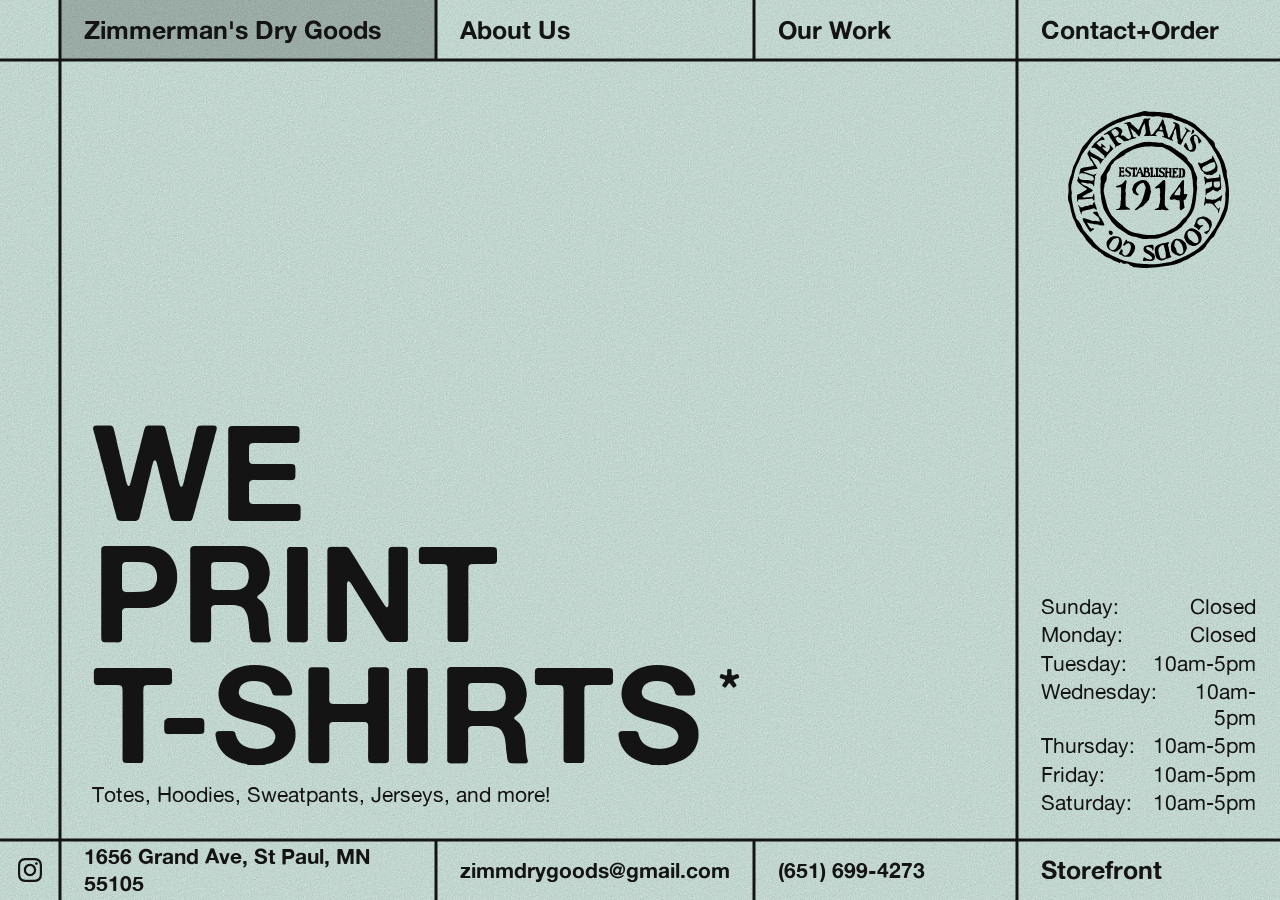
<file: index.html>
<!DOCTYPE html>
<html lang="en">

<head>
    <meta charset="UTF-8">
    <meta name="viewport" content="width=device-width, initial-scale=1.0">
    <title>Zimmerman's Dry Goods | Custom Screen Printing, Vintage &amp; Military Surplus | St. Paul, MN</title>
    <meta name="description"
        content="Family-owned since 1914. Custom screen printing in St. Paul &amp; Minneapolis: t-shirts, hoodies, bags, merch. Vintage, military surplus, winter hats &amp; gloves.">
    <link rel="canonical" href="https://zimmprinting.com/">
    <meta name="robots" content="index, follow, max-image-preview:large, max-snippet:-1">
    <meta name="geo.region" content="US-MN">
    <meta name="geo.placename" content="Saint Paul">
    <meta name="geo.position" content="44.939993;-93.170409">
    <meta name="ICBM" content="44.939993, -93.170409">
    <link rel="icon" href="zimms_circle.png" type="image/png" sizes="any">
    <link rel="apple-touch-icon" href="zimms_circle.png">
    <meta property="og:type" content="website">
    <meta property="og:url" content="https://zimmprinting.com/">
    <meta property="og:site_name" content="Zimmerman's Dry Goods">
    <meta property="og:locale" content="en_US">
    <meta property="og:title" content="Zimmerman's Dry Goods | Custom Screen Printing &amp; Vintage Shop in St. Paul, MN">
    <meta property="og:description"
        content="Family-owned since 1914. Custom t-shirts, hoodies, bags and merch screen printed in St. Paul, plus vintage clothing, military surplus, winter hats and gloves. Serving Minneapolis and the Twin Cities.">
    <meta property="og:image" content="https://zimmprinting.com/zimms_circle.png">
    <meta property="og:image:alt" content="Zimmerman's Dry Goods logo">
    <meta name="twitter:card" content="summary">
    <meta name="twitter:title" content="Zimmerman's Dry Goods | Custom Screen Printing &amp; Vintage Shop in St. Paul, MN">
    <meta name="twitter:description"
        content="Family-owned since 1914. Custom t-shirts, hoodies, bags and merch screen printed in St. Paul, plus vintage clothing, military surplus, winter hats and gloves. Serving Minneapolis and the Twin Cities.">
    <meta name="twitter:image" content="https://zimmprinting.com/zimms_circle.png">
    <meta name="twitter:image:alt" content="Zimmerman's Dry Goods logo">
    <link rel="preload" href="AlteHaasGroteskRegular.ttf" as="font" type="font/ttf" crossorigin>
    <link rel="preload" href="AlteHaasGroteskBold.ttf" as="font" type="font/ttf" crossorigin>
    <link rel="stylesheet" href="styles.css">
    <script type="application/ld+json">
    {
      "@context": "https://schema.org",
      "@graph": [
        {
          "@type": "ClothingStore",
          "@id": "https://zimmprinting.com/#business",
          "url": "https://zimmprinting.com/",
          "name": "Zimmerman's Dry Goods",
          "alternateName": ["Zimmerman's", "Zimms", "Zimm Printing"],
          "description": "Family-owned screen printing shop and retail store at 1656 Grand Ave in St. Paul, Minnesota. Zimmerman's Dry Goods started in Minneapolis in 1914 and has screen printed custom apparel in the Twin Cities since 1984. Custom t-shirts, hoodies, tote bags and merch for businesses, bands, organizations and individuals, plus a storefront with vintage and thrift clothing, military surplus, winter hats and gloves, and fun t-shirts.",
          "foundingDate": "1914",
          "slogan": "We print t-shirts. Totes, hoodies, sweatpants, jerseys, and more!",
          "image": "https://zimmprinting.com/zimms_circle.png",
          "logo": "https://zimmprinting.com/zimms_circle.png",
          "telephone": "+1-651-699-4273",
          "email": "zimmdrygoods@gmail.com",
          "address": {
            "@type": "PostalAddress",
            "streetAddress": "1656 Grand Ave",
            "addressLocality": "St Paul",
            "addressRegion": "MN",
            "postalCode": "55105",
            "addressCountry": "US"
          },
          "geo": {
            "@type": "GeoCoordinates",
            "latitude": 44.939993,
            "longitude": -93.170409
          },
          "hasMap": "https://www.google.com/maps?q=44.939993,-93.170409",
          "openingHoursSpecification": [
            {
              "@type": "OpeningHoursSpecification",
              "dayOfWeek": ["Tuesday", "Wednesday", "Thursday", "Friday", "Saturday"],
              "opens": "10:00",
              "closes": "17:00"
            }
          ],
          "areaServed": [
            { "@type": "City", "name": "Saint Paul", "containedInPlace": { "@type": "State", "name": "Minnesota" } },
            { "@type": "City", "name": "Minneapolis", "containedInPlace": { "@type": "State", "name": "Minnesota" } },
            { "@type": "AdministrativeArea", "name": "Twin Cities Metro Area, Minnesota" }
          ],
          "knowsAbout": [
            "Custom screen printing",
            "Custom t-shirts",
            "Custom hoodies",
            "Custom tote bags",
            "Custom merch and band merch",
            "Bulk apparel printing",
            "Promotional products",
            "Vintage clothing",
            "Thrift clothing",
            "Military surplus",
            "Winter hats and gloves"
          ],
          "hasOfferCatalog": {
            "@type": "OfferCatalog",
            "name": "Zimmerman's Dry Goods products and services",
            "itemListElement": [
              {
                "@type": "OfferCatalog",
                "name": "Custom screen printing",
                "itemListElement": [
                  { "@type": "Offer", "itemOffered": { "@type": "Service", "name": "Custom screen printed t-shirts", "areaServed": "Twin Cities, Minnesota" } },
                  { "@type": "Offer", "itemOffered": { "@type": "Service", "name": "Custom screen printed hoodies and sweatshirts", "areaServed": "Twin Cities, Minnesota" } },
                  { "@type": "Offer", "itemOffered": { "@type": "Service", "name": "Custom screen printed tote bags and bags", "areaServed": "Twin Cities, Minnesota" } },
                  { "@type": "Offer", "itemOffered": { "@type": "Service", "name": "Custom merch for bands, businesses and organizations", "areaServed": "Twin Cities, Minnesota" } },
                  { "@type": "Offer", "itemOffered": { "@type": "Service", "name": "Bulk screen printing and promotional items", "areaServed": "Twin Cities, Minnesota" } }
                ]
              },
              {
                "@type": "OfferCatalog",
                "name": "Storefront",
                "itemListElement": [
                  { "@type": "Offer", "itemOffered": { "@type": "Product", "name": "Screen printed t-shirts and sweatshirts from in-house designs" } },
                  { "@type": "Offer", "itemOffered": { "@type": "Product", "name": "Vintage and thrift clothing" } },
                  { "@type": "Offer", "itemOffered": { "@type": "Product", "name": "Military surplus jackets, bags and gear" } },
                  { "@type": "Offer", "itemOffered": { "@type": "Product", "name": "Winter hats and gloves" } },
                  { "@type": "Offer", "itemOffered": { "@type": "Product", "name": "Fun t-shirts" } },
                  { "@type": "Offer", "itemOffered": { "@type": "Product", "name": "Blooper prints: test prints and gaffes at discount prices" } },
                  { "@type": "Offer", "itemOffered": { "@type": "Product", "name": "Gifts" } }
                ]
              }
            ]
          },
          "sameAs": ["https://www.instagram.com/zimmprinting/"],
          "contactPoint": {
            "@type": "ContactPoint",
            "contactType": "customer service",
            "telephone": "+1-651-699-4273",
            "email": "zimmdrygoods@gmail.com",
            "areaServed": "US",
            "availableLanguage": "English"
          }
        },
        {
          "@type": "WebSite",
          "@id": "https://zimmprinting.com/#website",
          "url": "https://zimmprinting.com/",
          "name": "Zimmerman's Dry Goods",
          "inLanguage": "en-US",
          "publisher": { "@id": "https://zimmprinting.com/#business" }
        },
        {
          "@type": "FAQPage",
          "mainEntity": [
            {
              "@type": "Question",
              "name": "What is your turnaround time?",
              "acceptedAnswer": {
                "@type": "Answer",
                "text": "Usually 2 weeks. Turnaround time varies depending on the project size and complexity. Contact us for a specific timeline for your order."
              }
            },
            {
              "@type": "Question",
              "name": "Do you offer bulk pricing?",
              "acceptedAnswer": {
                "@type": "Answer",
                "text": "Yes, we offer competitive pricing for bulk orders. Contact us for a quote."
              }
            },
            {
              "@type": "Question",
              "name": "What blank styles do you offer?",
              "acceptedAnswer": {
                "@type": "Answer",
                "text": "You can view our blank styles at https://www.sportswearcollection.com/?site=HFMLUMRITK. Please note that we may not be able to print on all styles."
              }
            }
          ]
        }
      ]
    }
    </script>
</head>

<body>
    <div class="excel-grid">
        <svg class="grid-overlay" xmlns="http://www.w3.org/2000/svg" aria-hidden="true">
            <defs>
                <style>
                    .grid-line {
                        stroke: var(--text);
                        stroke-width: 3;
                        vector-effect: non-scaling-stroke;
                    }
                </style>
            </defs>
        </svg>
        <!-- Row 1: Narrow header -->
        <div class="cell hamburger-cell">
            <button class="hamburger-btn" aria-label="Menu">
                <span></span>
                <span></span>
                <span></span>
            </button>
        </div>
        <div class="cell tab-cell" data-tab="home">
            <button class="tab-button brand-button active">Zimmerman's Dry Goods</button>
        </div>
        <div class="cell tab-cell" data-tab="history">
            <button class="tab-button">About Us</button>
        </div>
        <div class="cell tab-cell" data-tab="our-work">
            <button class="tab-button">Our Work</button>
        </div>
        <div class="cell tab-cell" data-tab="contact">
            <button class="tab-button">Contact+Order</button>
        </div>

        <!-- Mobile: current page label above content -->
        <div class="cell cell-small mobile-only mobile-page-spacer" aria-hidden="true"></div>
        <div class="cell mobile-only mobile-current-page" id="mobile-current-page">
            <span id="mobile-current-page-label">Menu</span>
        </div>

        <!-- Row 2: Very big -->
        <div class="cell cell-small"></div>
        <div class="cell cell-merged-3 cell-content cell-no-left-border">
            <!-- Tab Content -->
            <div class="tab-content active" id="home">
                <div class="home-tagline">
                    <div class="home-tagline-headlines" role="heading" aria-level="1">
                        <span class="home-tagline-line">WE</span>
                        <span class="home-tagline-line">PRINT</span>
                        <span class="home-tagline-line home-tagline-line--with-asterisk">
                            <span class="home-tagline-word">T-SHIRTS</span>
                            <span class="home-tagline-asterisk" aria-hidden="true">*</span>
                        </span>
                    </div>
                    <p class="home-tagline-sub">Totes, Hoodies, Sweatpants, Jerseys, and more!</p>
                </div>
            </div>
            <div class="tab-content tab-content-history" id="history">
                <img src="polaroids.png"
                    alt="Vintage polaroids of Zimmerman's Dry Goods in St. Paul: screen printed t-shirts on display and two people in the shop among the clothing racks"
                    class="about-us-polaroids" width="350" height="420"
                    loading="lazy">
                <div class="mission-text">
                    <p>Since 1984, Zimmerman's Dry Goods has provided high-quality screen printing in the Twin Cities.
                        We
                        pride ourselves in an ability to bring you a product that exceeds all your expectations.</p>

                    <p>At Zimmerman's, we are proud to carry on the tradition of quality that was started in 1914 by Ben
                        Zimmerman when he opened the first Zimmerman's Dry Goods in Minneapolis, selling everything from
                        clothing to coffins. Zimmerman's has been a family business for three generations and we have
                        always
                        matched our expertise with a friendly and helpful staff.</p>

                </div>
            </div>

            <div class="tab-content" id="contact">
                <div class="mission-text contact-page">
                    <div class="contact-header">
                        <p class="contact-intro"><strong>Place an order or ask a question. We'll get back to you
                                soon.</strong> <a href="https://www.sportswearcollection.com/?site=HFMLUMRITK"
                                target="_blank" rel="noopener noreferrer">View our blank styles</a></p>
                    </div>

                    <form id="contact-form" class="contact-form" novalidate>
                        <div class="contact-form-row">
                            <div class="contact-form-field">
                                <label for="contact-name">Name</label>
                                <input type="text" id="contact-name" name="name" autocomplete="name" required>
                            </div>
                            <div class="contact-form-field">
                                <label for="contact-email">Email</label>
                                <input type="email" id="contact-email" name="email" autocomplete="email" required>
                            </div>
                        </div>
                        <div class="contact-form-field">
                            <label for="contact-phone">Phone <span
                                    class="contact-form-optional">(optional)</span></label>
                            <input type="tel" id="contact-phone" name="phone" autocomplete="tel">
                        </div>

                        <div class="contact-form-field">
                            <label for="contact-message">Message</label>
                            <textarea id="contact-message" name="message" rows="4" required
                                placeholder="Tell us what you need — quantities, styles, deadlines, etc."></textarea>
                        </div>
                        <button type="submit" class="contact-form-submit">Send</button>
                        <p class="contact-form-status" id="contact-form-status" role="status" aria-live="polite" hidden>
                        </p>
                    </form>
                    <p class="contact-direct">
                        <strong>Email:</strong> <a href="mailto:zimmdrygoods@gmail.com">zimmdrygoods@gmail.com</a><br>
                        <strong>Phone:</strong> <a href="tel:+16516994273">651-699-4273</a>
                    </p>
                </div>
            </div>

            <div class="tab-content" id="our-work">
                <div class="mission-text">
                    <p>At Zimmerman's Dry Goods, we specialize in high-quality screen printing for a variety of
                        applications.</p>
                    <p>Our expertise includes custom apparel, promotional items, and specialty printing projects. We
                        work with businesses, organizations, and individuals throughout the Twin Cities area.</p>
                    <p>Every project is handled with care and attention to detail, ensuring that the final product
                        exceeds expectations.</p>

                    <p><strong>What is your turnaround time?</strong><br>
                        Usually 2 weeks. Turnaround time varies depending on the project size and complexity. Contact us
                        for a specific timeline for your order.</p>

                    <p><strong>Do you offer bulk pricing?</strong><br>
                        Yes, we offer competitive pricing for bulk orders. Contact us for a quote.</p>

                    <p><strong>What blank styles do you offer?</strong><br>
                        View our blank styles <a href="https://www.sportswearcollection.com/?site=HFMLUMRITK"
                            target="_blank" rel="noopener noreferrer">here</a>. Please note that we may not be able to
                        print on all styles.</p>
                </div>
            </div>

            <div class="tab-content" id="storefront">
                <div class="mission-text">
                    <p>Visit our storefront at 1656 Grand Ave in St Paul.</p>

                    <p><strong>Prints</strong><br>
                        Screen-printed tees, sweatshirts, and more from our in-house designs.</p>

                    <p><strong>Bloopers</strong><br>
                        Look through the gaffe and test prints we've made. Unique and cheap finds!</p>

                    <p><strong>Vintage</strong><br>
                        Curated secondhand clothing and goods.</p>

                    <p><strong>Military surplus</strong><br>
                        Jackets, bags, gear, and other surplus.</p>

                    <p><strong>Gifts</strong><br>
                        Perfect for giving (or keeping).</p>
                </div>
            </div>
            <nav class="mobile-menu" id="mobile-menu" aria-label="Site navigation">
                <button type="button" class="mobile-menu-item" data-tab="history">About Us</button>
                <button type="button" class="mobile-menu-item" data-tab="our-work">Our Work</button>
                <button type="button" class="mobile-menu-item" data-tab="contact">Contact+Order</button>
                <button type="button" class="mobile-menu-item" data-tab="storefront">Storefront</button>
            </nav>
        </div>

        <!-- Mobile footer: each row = left cell (icon) + right cell (text) -->
        <div class="cell mobile-footer-icon-cell" aria-hidden="true">
            <svg width="20" height="20" viewBox="0 0 24 24" fill="none" stroke="currentColor" stroke-width="2"
                stroke-linecap="round" stroke-linejoin="round">
                <circle cx="12" cy="12" r="10" />
                <polyline points="12 6 12 12 16 14" />
            </svg>
        </div>
        <div class="cell mobile-footer-text-cell cell-no-right-border">
            <div class="hours-text">
                <p class="hours-row"><span class="hours-day">Sun-Mon:</span> <span class="hours-value">Closed</span></p>
                <p class="hours-row"><span class="hours-day">Tues-Sat:</span> <span class="hours-value">10am-5pm</span>
                </p>
            </div>
        </div>
        <div class="cell mobile-footer-icon-cell" aria-hidden="true">
            <svg width="20" height="20" viewBox="0 0 24 24" fill="none" stroke="currentColor" stroke-width="2"
                stroke-linecap="round" stroke-linejoin="round">
                <path d="M21 10c0 7-9 13-9 13s-9-6-9-13a9 9 0 0 1 18 0z" />
                <circle cx="12" cy="10" r="3" />
            </svg>
        </div>
        <div class="cell mobile-footer-text-cell cell-no-right-border">1656 Grand Ave, St Paul, MN 55105</div>
        <div class="cell mobile-footer-icon-cell" aria-hidden="true">
            <svg width="20" height="20" viewBox="0 0 24 24" fill="none" stroke="currentColor" stroke-width="2"
                stroke-linecap="round" stroke-linejoin="round">
                <path d="M4 4h16c1.1 0 2 .9 2 2v12c0 1.1-.9 2-2 2H4c-1.1 0-2-.9-2-2V6c0-1.1.9-2 2-2z" />
                <polyline points="22,6 12,13 2,6" />
            </svg>
        </div>
        <div class="cell mobile-footer-text-cell cell-no-right-border"><a
                href="mailto:zimmdrygoods@gmail.com">zimmdrygoods@gmail.com</a></div>
        <div class="cell mobile-footer-icon-cell" aria-hidden="true">
            <svg width="20" height="20" viewBox="0 0 24 24" fill="none" stroke="currentColor" stroke-width="2"
                stroke-linecap="round" stroke-linejoin="round">
                <path
                    d="M22 16.92v3a2 2 0 0 1-2.18 2 19.79 19.79 0 0 1-8.63-3.07 19.5 19.5 0 0 1-6-6 19.79 19.79 0 0 1-3.07-8.67A2 2 0 0 1 4.11 2h3a2 2 0 0 1 2 1.72 12.84 12.84 0 0 0 .7 2.81 2 2 0 0 1-.45 2.11L8.09 9.91a16 16 0 0 0 6 6l1.27-1.27a2 2 0 0 1 2.11-.45 12.84 12.84 0 0 0 2.81.7A2 2 0 0 1 22 16.92z" />
            </svg>
        </div>
        <div class="cell mobile-footer-text-cell cell-no-right-border"><a href="tel:+16516994273">651-699-4273</a></div>
        <div class="cell mobile-footer-icon-cell" aria-hidden="true">
            <svg width="20" height="20" viewBox="0 0 24 24" fill="none" stroke="currentColor" stroke-width="2"
                stroke-linecap="round" stroke-linejoin="round">
                <rect x="2" y="2" width="20" height="20" rx="5" ry="5" />
                <path d="M16 11.37A4 4 0 1 1 12.63 8 4 4 0 0 1 16 11.37z" />
                <line x1="17.5" y1="6.5" x2="17.51" y2="6.5" />
            </svg>
        </div>
        <div class="cell mobile-footer-text-cell cell-no-right-border"><a href="https://www.instagram.com/zimmprinting/"
                target="_blank" rel="noopener noreferrer">Instagram</a></div>
        <div class="cell cell-no-right-border cell-hours">
            <div class="hours-stack">
                <img class="hours-logo-mark" src="Zimmerman%20Logo%20W.svg" width="285" height="277"
                    alt="Zimmerman's Dry Goods logo" decoding="async">
                <div class="hours-text">
                    <p class="hours-row"><span class="hours-day">Sunday:</span> <span class="hours-value">Closed</span>
                    </p>
                    <p class="hours-row"><span class="hours-day">Monday:</span> <span class="hours-value">Closed</span>
                    </p>
                    <p class="hours-row"><span class="hours-day">Tuesday:</span> <span
                            class="hours-value">10am-5pm</span>
                    </p>
                    <p class="hours-row"><span class="hours-day">Wednesday:</span> <span
                            class="hours-value">10am-5pm</span>
                    </p>
                    <p class="hours-row"><span class="hours-day">Thursday:</span> <span
                            class="hours-value">10am-5pm</span>
                    </p>
                    <p class="hours-row"><span class="hours-day">Friday:</span> <span
                            class="hours-value">10am-5pm</span>
                    </p>
                    <p class="hours-row"><span class="hours-day">Saturday:</span> <span
                            class="hours-value">10am-5pm</span>
                    </p>
                </div>
            </div>
        </div>

        <!-- Row 3: Similar to row 1 -->
        <div class="cell cell-no-left-border">
            <a href="https://www.instagram.com/zimmprinting/" target="_blank" class="instagram-link-cell">
                <svg width="24" height="24" viewBox="0 0 24 24" fill="none" xmlns="http://www.w3.org/2000/svg">
                    <path
                        d="M12 2.163c3.204 0 3.584.012 4.85.07 3.252.148 4.771 1.691 4.919 4.919.058 1.265.069 1.645.069 4.849 0 3.205-.012 3.584-.069 4.849-.149 3.225-1.664 4.771-4.919 4.919-1.266.058-1.644.07-4.85.07-3.204 0-3.584-.012-4.849-.07-3.26-.149-4.771-1.699-4.919-4.92-.058-1.265-.07-1.644-.07-4.849 0-3.204.013-3.583.07-4.849.149-3.227 1.664-4.771 4.919-4.919 1.266-.057 1.645-.069 4.849-.069zm0-2.163c-3.259 0-3.667.014-4.947.072-4.358.2-6.78 2.618-6.98 6.98-.059 1.281-.073 1.689-.073 4.948 0 3.259.014 3.668.072 4.948.2 4.358 2.618 6.78 6.98 6.98 1.281.058 1.689.072 4.948.072 3.259 0 3.668-.014 4.948-.072 4.354-.2 6.782-2.618 6.979-6.98.059-1.28.073-1.689.073-4.948 0-3.259-.014-3.667-.072-4.947-.196-4.354-2.617-6.78-6.979-6.98-1.281-.059-1.69-.073-4.949-.073zm0 5.838c-3.403 0-6.162 2.759-6.162 6.162s2.759 6.163 6.162 6.163 6.162-2.759 6.162-6.163c0-3.403-2.759-6.162-6.162-6.162zm0 10.162c-2.209 0-4-1.79-4-4 0-2.209 1.791-4 4-4s4 1.791 4 4c0 2.21-1.791 4-4 4zm6.406-11.845c-.796 0-1.441.645-1.441 1.44s.645 1.44 1.441 1.44c.795 0 1.439-.645 1.439-1.44s-.644-1.44-1.439-1.44z"
                        fill="currentColor" />
                </svg>
            </a>
        </div>
        <div class="cell cell-no-left-border">
            <div class="address-text">1656 Grand Ave, St Paul, MN 55105</div>
        </div>
        <div class="cell">
            <div class="email-text">zimmdrygoods@gmail.com</div>
        </div>
        <div class="cell">
            <div class="phone-text">(651) 699-4273</div>
        </div>
        <div class="cell tab-cell cell-no-right-border" data-tab="storefront">
            <button class="tab-button">Storefront</button>
        </div>
    </div>

    <script src="theme.js"></script>
    <script src="script.js"></script>
</body>

</html>
</file>
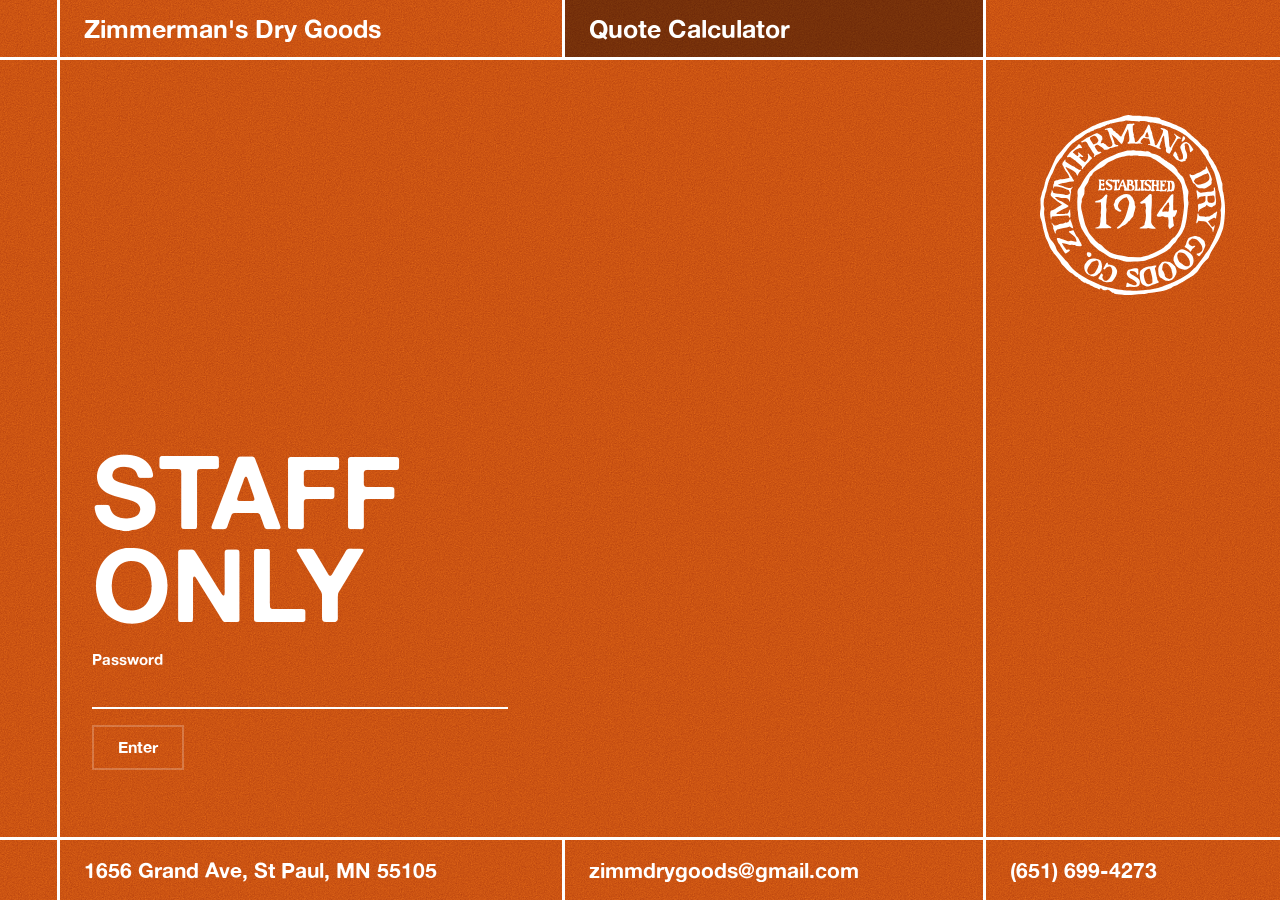
<file: calculator/index.html>
<!DOCTYPE html>
<html lang="en">

<head>
    <meta charset="UTF-8">
    <meta name="viewport" content="width=device-width, initial-scale=1.0">
    <meta name="robots" content="noindex, nofollow">
    <title>Quote Calculator | Zimmerman's Dry Goods</title>
    <link rel="icon" href="../zimms_circle.png" type="image/png" sizes="any">
    <link rel="preload" href="../AlteHaasGroteskRegular.ttf" as="font" type="font/ttf" crossorigin>
    <link rel="preload" href="../AlteHaasGroteskBold.ttf" as="font" type="font/ttf" crossorigin>
    <link rel="stylesheet" href="../styles.css">
    <style>
        .calc-grid {
            display: grid;
            grid-template-columns: 60px 1.2fr 1fr 0.7fr;
            grid-template-rows: 60px 1fr 60px;
            min-height: 100vh;
            position: relative;
            z-index: 1;
        }

        .calc-grid > .cell {
            border-right: 3px solid var(--text);
            border-bottom: 3px solid var(--text);
        }

        .calc-grid > .cell.last-col {
            border-right: none;
        }

        .calc-grid > .cell.last-row {
            border-bottom: none;
        }

        .brand-link {
            color: var(--text);
            text-decoration: none;
        }

        .title-cell {
            padding: 0;
        }

        .title-cell .tab-button {
            cursor: default;
            background-color: var(--tab-active-bg);
        }

        .lock-button {
            font-size: 1.2rem;
        }

        .cell-inputs,
        .cell-results,
        .cell-lock {
            flex-direction: column;
            align-items: stretch;
            justify-content: flex-start;
            padding: 2rem;
            gap: 1.25rem;
        }

        .cell-lock {
            grid-column: 2 / span 2;
            justify-content: flex-end;
        }

        body.locked .cell-inputs,
        body.locked .cell-results,
        body.locked .lock-button {
            display: none;
        }

        body:not(.locked) .cell-lock {
            display: none;
        }

        .lock-heading {
            font-size: clamp(3rem, 8vw, 7rem);
            font-weight: 600;
            line-height: 0.9;
        }

        .lock-form {
            display: flex;
            flex-direction: column;
            gap: 1rem;
            max-width: 26rem;
        }

        .lock-error {
            font-weight: 700;
            min-height: 1.2em;
        }

        .section-label {
            font-size: 1.55rem;
            font-weight: 700;
        }

        .contact-form-field input:disabled {
            opacity: 0.4;
        }

        .toggle-row {
            display: flex;
            flex-wrap: wrap;
            gap: 0.75rem;
        }

        .toggle {
            display: inline-flex;
            align-items: center;
            gap: 0.5rem;
            font-size: 1rem;
            font-weight: 700;
            padding: 0.65rem 1rem;
            border: 2px solid var(--border-subtle);
            cursor: pointer;
            user-select: none;
            transition: background-color 0.2s, border-color 0.2s;
        }

        .toggle:hover {
            background-color: var(--tab-hover-bg);
        }

        .toggle input {
            width: 1rem;
            height: 1rem;
            accent-color: var(--text);
            cursor: pointer;
        }

        .toggle:has(input:checked) {
            border-color: var(--text);
            background-color: var(--tab-active-bg);
        }

        .screen-fee-field {
            max-width: 10rem;
        }

        .line {
            display: flex;
            justify-content: space-between;
            align-items: baseline;
            gap: 1rem;
            font-size: 1.1rem;
            font-weight: 300;
            line-height: 1.5;
        }

        .line[hidden] {
            display: none;
        }

        .total-line {
            font-size: 1.55rem;
            font-weight: 700;
            border-top: 3px solid var(--text);
            padding-top: 0.75rem;
            margin-top: 0.25rem;
        }

        .margin-block {
            margin-top: auto;
            border-top: 3px solid var(--text);
            padding-top: 1rem;
        }

        .margin-pct {
            font-size: clamp(3rem, 6vw, 5.5rem);
            font-weight: 600;
            line-height: 0.95;
        }

        .margin-pct.negative {
            text-decoration: line-through;
        }

        .note {
            font-size: 0.8rem;
            font-weight: 300;
            line-height: 1.4;
            opacity: 0.75;
            margin-top: 0.75rem;
        }

        .cell-logo {
            flex-direction: column;
            align-items: center;
            justify-content: flex-start;
        }

        .cell-logo .hours-logo-mark {
            width: 75%;
            margin-top: 12.5%;
        }

        .footer-text {
            font-size: 1.3rem;
            font-weight: 700;
        }

        .footer-text a {
            color: var(--text);
            text-decoration: none;
        }

        @media (max-width: 900px) {
            .calc-grid {
                grid-template-columns: 1fr;
                grid-template-rows: none;
                border-top: 3px solid var(--text);
            }

            .calc-grid > .cell {
                border-right: none;
            }

            .calc-grid > .cell.last-row {
                border-bottom: 3px solid var(--text);
            }

            .spacer-cell,
            .footer-extra {
                display: none;
            }

            .cell-lock {
                grid-column: auto;
            }

            .cell-logo {
                order: -1;
                padding: 1.5rem;
            }

            .cell-logo .hours-logo-mark {
                width: 140px;
                margin: 0;
            }

            .cell-inputs,
            .cell-results,
            .cell-lock {
                padding: 1.5rem 1rem;
            }

            .contact-form-row {
                grid-template-columns: 1fr 1fr;
            }
        }
    </style>
</head>

<body class="locked">
    <div class="calc-grid">
        <!-- Row 1 -->
        <div class="cell spacer-cell"></div>
        <div class="cell tab-cell">
            <a class="tab-button brand-button brand-link" href="/">Zimmerman's Dry Goods</a>
        </div>
        <div class="cell title-cell">
            <span class="tab-button">Quote Calculator</span>
        </div>
        <div class="cell tab-cell last-col">
            <button type="button" class="tab-button lock-button" id="lock-button">Lock</button>
        </div>

        <!-- Row 2 -->
        <div class="cell spacer-cell"></div>

        <div class="cell cell-lock">
            <div class="lock-heading">STAFF<br>ONLY</div>
            <form class="lock-form" id="lock-form">
                <div class="contact-form-field">
                    <label for="password">Password</label>
                    <input type="password" id="password" autocomplete="current-password" autofocus>
                </div>
                <button type="submit" class="contact-form-submit">Enter</button>
                <p class="lock-error" id="lock-error" role="status" aria-live="polite"></p>
            </form>
        </div>

        <div class="cell cell-inputs" id="calc-inputs">
            <div class="section-label">Order</div>
            <div class="contact-form-row">
                <div class="contact-form-field">
                    <label for="qty"># of garments</label>
                    <input type="number" id="qty" min="0" step="1" inputmode="numeric" placeholder="0">
                </div>
                <div class="contact-form-field">
                    <label for="garment-cost">Price per garment ($)</label>
                    <input type="number" id="garment-cost" min="0" step="0.01" inputmode="decimal" placeholder="0.00">
                </div>
            </div>
            <div class="contact-form-row">
                <div class="contact-form-field">
                    <label for="colors"># of colors</label>
                    <input type="number" id="colors" min="0" step="1" inputmode="numeric" placeholder="0">
                </div>
                <div class="contact-form-field screen-fee-field">
                    <label for="screen-fee">Screen fee / color ($)</label>
                    <input type="number" id="screen-fee" min="0" step="0.01" value="20">
                </div>
            </div>
            <div class="toggle-row">
                <label class="toggle"><input type="checkbox" id="screen-on" checked> Screen fee</label>
                <label class="toggle"><input type="checkbox" id="rush"> Rush +10%</label>
                <label class="toggle"><input type="checkbox" id="cc"> Credit card +3%</label>
            </div>
        </div>

        <div class="cell cell-results" id="calc-results">
            <div class="section-label">Quote</div>
            <div>
                <div class="line"><span>Garment price, rounded up</span><span id="out-rounded">$0.00</span></div>
                <div class="line"><span>Garments (2 × rounded price × qty)</span><span id="out-garments">$0.00</span></div>
                <div class="line"><span>Screens (colors × fee)</span><span id="out-screens">$0.00</span></div>
                <div class="line" id="line-rush" hidden><span>Rush 10%</span><span id="out-rush">$0.00</span></div>
                <div class="line" id="line-cc" hidden><span>Credit card 3%</span><span id="out-cc">$0.00</span></div>
                <div class="line total-line"><span>Total</span><span id="out-total">$0.00</span></div>
                <div class="line"><span>Per garment</span><span id="out-each">—</span></div>
            </div>
            <div class="margin-block">
                <div class="line"><span>Margin</span></div>
                <div class="margin-pct" id="out-margin">—</div>
                <div class="line"><span>Profit</span><span id="out-profit">$0.00</span></div>
                <div class="line"><span>Garment cost</span><span id="out-cost">$0.00</span></div>
                <p class="note">Margin = (total before card fee − garment cost) ÷ total before card fee.
                    The card fee goes to the processor, so it isn't counted as profit.
                    Ink, labor, and screen materials aren't included in cost.</p>
            </div>
        </div>

        <div class="cell cell-logo last-col">
            <img class="hours-logo-mark" data-logo-base="../" src="../Zimmerman%20Logo%20W.svg" width="285"
                height="277" alt="Zimmerman's Dry Goods logo" decoding="async">
        </div>

        <!-- Row 3 -->
        <div class="cell spacer-cell last-row"></div>
        <div class="cell last-row footer-extra">
            <div class="footer-text">1656 Grand Ave, St Paul, MN 55105</div>
        </div>
        <div class="cell last-row footer-extra">
            <div class="footer-text"><a href="mailto:zimmdrygoods@gmail.com">zimmdrygoods@gmail.com</a></div>
        </div>
        <div class="cell last-row last-col">
            <div class="footer-text"><a href="tel:+16516994273">(651) 699-4273</a></div>
        </div>
    </div>

    <script src="../theme.js"></script>
    <script>
        (function () {
            var PASSWORD_HASH = "0e415e29102a06c4a9c13940acccfffd98cabb93f1dd06961ab5875d77b978c8";
            var STORAGE_KEY = "zimms-calc-unlocked";
            var RUSH_RATE = 0.10;
            var CC_RATE = 0.03;

            var $ = function (id) { return document.getElementById(id); };

            applyRandomTheme();
            applyRandomFabric();

            async function sha256(text) {
                var buf = await crypto.subtle.digest("SHA-256", new TextEncoder().encode(text));
                return Array.from(new Uint8Array(buf)).map(function (b) {
                    return b.toString(16).padStart(2, "0");
                }).join("");
            }

            function unlock() {
                document.body.classList.remove("locked");
                $("qty").focus();
                update();
            }

            $("lock-form").addEventListener("submit", async function (e) {
                e.preventDefault();
                var hash = await sha256($("password").value.trim().toLowerCase());
                if (hash === PASSWORD_HASH) {
                    sessionStorage.setItem(STORAGE_KEY, "1");
                    $("lock-error").textContent = "";
                    applyRandomTheme();
                    unlock();
                } else {
                    $("lock-error").textContent = "Incorrect password.";
                    $("password").select();
                }
            });

            $("lock-button").addEventListener("click", function () {
                sessionStorage.removeItem(STORAGE_KEY);
                $("password").value = "";
                document.body.classList.add("locked");
                $("password").focus();
            });

            var money = new Intl.NumberFormat("en-US", { style: "currency", currency: "USD" });
            function num(id) {
                var v = parseFloat($(id).value);
                return isFinite(v) && v > 0 ? v : 0;
            }

            function update() {
                var qty = num("qty");
                var garmentCost = num("garment-cost");
                var colors = num("colors");
                var screenOn = $("screen-on").checked;
                var screenFee = screenOn ? num("screen-fee") : 0;
                var rush = $("rush").checked;
                var cc = $("cc").checked;

                $("screen-fee").disabled = !screenOn;

                var billedGarmentCost = Math.ceil(Math.round(garmentCost * 100) / 100);
                var garments = 2 * billedGarmentCost * qty;
                var screens = colors * screenFee;
                var base = garments + screens;
                var rushAmt = rush ? base * RUSH_RATE : 0;
                var subtotal = base + rushAmt;
                var ccAmt = cc ? subtotal * CC_RATE : 0;
                var total = subtotal + ccAmt;

                var cost = garmentCost * qty;
                var profit = subtotal - cost;
                var margin = subtotal > 0 ? (profit / subtotal) * 100 : null;

                $("out-rounded").textContent = money.format(billedGarmentCost);
                $("out-garments").textContent = money.format(garments);
                $("out-screens").textContent = money.format(screens);
                $("line-rush").hidden = !rush;
                $("out-rush").textContent = money.format(rushAmt);
                $("line-cc").hidden = !cc;
                $("out-cc").textContent = money.format(ccAmt);
                $("out-total").textContent = money.format(total);
                $("out-each").textContent = qty > 0 ? money.format(total / qty) : "—";

                $("out-cost").textContent = money.format(cost);
                $("out-profit").textContent = money.format(profit);
                var marginEl = $("out-margin");
                marginEl.textContent = margin === null ? "—" : margin.toFixed(1) + "%";
                marginEl.classList.toggle("negative", margin !== null && margin < 0);
            }

            $("calc-inputs").addEventListener("input", update);
            $("calc-inputs").addEventListener("change", update);

            if (sessionStorage.getItem(STORAGE_KEY) === "1") unlock();
        })();
    </script>
</body>

</html>
</file>
<file: styles.css>
:root {
  --page-bg: #141414;
  --text: #ffffff;
  --tab-hover-bg: rgba(255, 255, 255, 0.14);
  --tab-active-bg: rgba(0, 0, 0, 0.42);
  --border-subtle: rgba(255, 255, 255, 0.22);
  --mobile-menu-hover-bg: rgba(0, 0, 0, 0.22);
}

@font-face {
  font-family: "Alte Haas Grotesk";
  src: url("AlteHaasGroteskRegular.ttf") format("truetype");
  font-weight: 100 500;
  font-style: normal;
}

@font-face {
  font-family: "Alte Haas Grotesk";
  src: url("AlteHaasGroteskBold.ttf") format("truetype");
  font-weight: 600 900;
  font-style: normal;
}

strong,
b {
  font-weight: 700;
}

* {
  margin: 0;
  padding: 0;
  box-sizing: border-box;
}

body {
  font-family: "Alte Haas Grotesk", Helvetica, Arial, sans-serif;
  background-color: var(--page-bg);
  color: var(--text);
  min-height: 100vh;
  position: relative;
  overflow-x: hidden;
  transition:
    background-color 0.35s ease,
    color 0.35s ease;
}

/* Mottled tri-blend / heather knit — `fabric-heather` set randomly per load in script.js */
body.fabric-heather::before {
  content: "";
  position: fixed;
  inset: 0;
  z-index: 0;
  pointer-events: none;
  opacity: 0.82;
  mix-blend-mode: overlay;
  background-image:
    url("data:image/svg+xml,%3Csvg xmlns='http://www.w3.org/2000/svg' width='220' height='220'%3E%3Cfilter id='h'%3E%3CfeTurbulence type='fractalNoise' baseFrequency='0.92' numOctaves='4' stitchTiles='stitch'/%3E%3CfeColorMatrix type='saturate' values='0'/%3E%3C/filter%3E%3Crect width='100%25' height='100%25' filter='url(%23h)' fill='%23555'/%3E%3C/svg%3E"),
    url("data:image/svg+xml,%3Csvg xmlns='http://www.w3.org/2000/svg' width='180' height='180'%3E%3Cfilter id='i'%3E%3CfeTurbulence type='fractalNoise' baseFrequency='0.65' numOctaves='3' stitchTiles='stitch'/%3E%3CfeColorMatrix type='saturate' values='0'/%3E%3C/filter%3E%3Crect width='100%25' height='100%25' filter='url(%23i)' fill='%23444'/%3E%3C/svg%3E"),
    repeating-linear-gradient(
      108deg,
      rgba(255, 255, 255, 0.14) 0 0.5px,
      transparent 0.5px 4px
    ),
    repeating-linear-gradient(
      -18deg,
      rgba(0, 0, 0, 0.16) 0 0.5px,
      transparent 0.5px 6px
    );
  background-size:
    220px 220px,
    180px 180px,
    auto,
    auto;
}

.excel-grid {
  display: grid;
  grid-template-columns: 60px 1fr 0.7fr 0.7fr 0.7fr;
  grid-template-rows: 60px 1fr 60px;
  min-height: 100vh;
  position: relative;
  z-index: 1;
}

.grid-overlay {
  position: absolute;
  top: 0;
  left: 0;
  width: 100%;
  height: 100%;
  pointer-events: none;
  z-index: 10;
}

.cell {
  border: none;
  padding: 1.5rem;
  display: flex;
  align-items: center;
  justify-content: flex-start;
  background-color: transparent;
  position: relative;
  box-sizing: border-box;
  margin: 0;
  outline: none;
}

.cell-empty,
.cell-small {
  background-color: transparent;
}

.cell-merged-2 {
  grid-column: span 2;
}

.cell-merged-3 {
  grid-column: span 3;
}

.cell-content {
  flex-direction: column;
  align-items: stretch;
  justify-content: flex-start;
  padding: 2rem;
  min-height: 0;
  overflow: auto;
}

/* Let the visible tab use the full height of the main grid row */
.cell-content > .tab-content.active {
  flex: 1 1 auto;
  min-height: 0;
}

.brand-button {
  font-size: 1.5rem;
  font-weight: 700;
}

.mission-text {
  font-size: 1rem;
  font-weight: 300;
  line-height: 1.6;
  color: var(--text);
  width: 100%;
}

.mission-text p {
  margin-bottom: 1.5rem;
}

.mission-text p:last-child {
  margin-bottom: 0;
}

.mission-text a {
  color: var(--text);
  text-decoration: underline;
  transition: opacity 0.3s;
}

.mission-text a:hover {
  opacity: 0.8;
}

.contact-header {
  display: flex;
  flex-wrap: wrap;
  justify-content: space-between;
  align-items: baseline;
  gap: 0.5rem 1.5rem;
  margin-bottom: 1.5rem;
}

.contact-intro,
.contact-blank-styles {
  margin-bottom: 0;
}

.contact-blank-styles {
  flex-shrink: 0;
}

.contact-form {
  display: flex;
  flex-direction: column;
  gap: 1rem;
  width: 100%;
  max-width: 38rem;
  margin-bottom: 0;
  padding: 1.25rem 1.5rem;
  background-color: transparent;
  box-sizing: border-box;
}

.contact-page .contact-form {
  max-width: none;
  width: calc(100% + 4rem);
  margin: 0.5rem -2rem 0 -2rem;
  padding: 1rem 2rem;
  border-top: 3px solid var(--text);
}

.contact-form-row {
  display: grid;
  grid-template-columns: 1fr 1fr;
  gap: 1rem;
}

.contact-form-field {
  display: flex;
  flex-direction: column;
  gap: 0.35rem;
}

.contact-form-field label {
  font-weight: 700;
  font-size: 0.95rem;
}

.contact-form-optional {
  font-weight: 300;
}

.contact-form-field input,
.contact-form-field select,
.contact-form-field textarea {
  font-family: inherit;
  font-size: 1rem;
  font-weight: 300;
  color: var(--text);
  background-color: transparent;
  border: none;
  border-bottom: 2px solid var(--border-subtle);
  padding: 0.4rem 0;
  width: 100%;
  transition: border-color 0.2s;
}

.contact-form-field input:focus,
.contact-form-field select:focus,
.contact-form-field textarea:focus {
  outline: none;
  border-bottom-color: var(--text);
}

.contact-form-field select {
  cursor: pointer;
  appearance: none;
  background-image:
    linear-gradient(45deg, transparent 50%, var(--text) 50%),
    linear-gradient(135deg, var(--text) 50%, transparent 50%);
  background-position:
    calc(100% - 14px) calc(50% + 2px),
    calc(100% - 9px) calc(50% + 2px);
  background-size:
    5px 5px,
    5px 5px;
  background-repeat: no-repeat;
  padding-right: 1.5rem;
}

.contact-form-field textarea {
  resize: none;
  height: 5.5rem;
  min-height: 5.5rem;
  max-height: 5.5rem;
  overflow-y: auto;
  line-height: 1.4;
}

.contact-form-submit {
  align-self: flex-start;
  font-family: inherit;
  font-size: 1rem;
  font-weight: 700;
  color: var(--text);
  background-color: transparent;
  border: 2px solid var(--border-subtle);
  padding: 0.65rem 1.5rem;
  cursor: pointer;
  transition:
    opacity 0.2s,
    background-color 0.2s;
}

.contact-form-submit:hover:not(:disabled) {
  background-color: var(--tab-hover-bg);
  opacity: 1;
}

.contact-form-submit:disabled {
  opacity: 0.6;
  cursor: not-allowed;
}

.contact-form-status {
  margin: 0;
  font-weight: 700;
}

.contact-form-status.is-success {
  color: var(--text);
}

.contact-form-status.is-error {
  color: var(--text);
  text-decoration: underline;
}

.contact-direct {
  margin: 1rem 0 0;
}

.tab-content-history {
  overflow: hidden;
}

/* About Us (desktop): image column uses full tab height; text scrolls if needed */
.tab-content.tab-content-history.active {
  display: flex;
  flex-direction: row;
  align-items: stretch;
  gap: 1.5rem;
}

.tab-content.tab-content-history.active .mission-text {
  flex: 1 1 auto;
  min-width: 0;
  min-height: 0;
  overflow-y: auto;
}

.about-us-polaroids {
  display: block;
  flex-shrink: 0;
  width: auto;
  max-width: 350px;
  height: 100%;
  max-height: none;
  object-fit: contain;
  object-position: left center;
  margin: 0;
  align-self: stretch;
}

.cell-hours {
  flex-direction: column;
  align-items: stretch;
  justify-content: flex-start;
  min-height: 0;
}

.cell-hours .hours-stack {
  flex: 1 1 auto;
  min-height: 0;
  justify-content: space-between;
}

.hours-stack {
  display: flex;
  flex-direction: column;
  align-items: stretch;
  width: 100%;
  gap: 0.85rem;
}

.hours-logo-mark {
  display: block;
  height: auto;
  flex-shrink: 0;
}

/* Desktop hours column: logo ~25% smaller, centered in column */
.cell-hours .hours-logo-mark {
  width: 75%;
  max-width: 75%;
  align-self: center;
  /* Top inset = side inset: (100% − 75%) / 2 of stack width; % margin-top uses containing block width */
  margin-top: 12.5%;
}

.hours-text {
  font-size: 1.3rem;
  font-weight: 300;
  line-height: 1.25;
  color: var(--text);
  text-align: left;
  width: 100%;
}

/* Each day: label flush left, hours/closed flush right */
.hours-text .hours-row {
  display: flex;
  flex-direction: row;
  justify-content: space-between;
  align-items: baseline;
  width: 100%;
  gap: 0.75rem;
  margin: 0 0 0.15rem;
}

.hours-text .hours-row:last-child {
  margin-bottom: 0;
}

.hours-day {
  flex: 0 0 auto;
}

.hours-value {
  text-align: right;
  flex: 0 1 auto;
  min-width: 0;
}

.address-text,
.email-text,
.phone-text {
  font-size: 1.3rem;
  font-weight: 700;
  color: var(--text);
  text-align: left;
}

.cell:has(.instagram-link-cell) {
  justify-content: center;
}

.instagram-link-cell {
  display: flex;
  align-items: center;
  gap: 0.5rem;
  color: var(--text);
  text-decoration: none;
  transition: opacity 0.3s;
}

.instagram-link-cell:hover {
  opacity: 0.8;
}

.instagram-link-cell svg {
  flex-shrink: 0;
}

.tab-cell {
  padding: 0;
  justify-content: flex-start;
}

.tab-button {
  display: flex;
  align-items: center;
  justify-content: flex-start;
  width: 100%;
  height: 100%;
  padding: 1rem 1.5rem;
  background-color: transparent;
  color: var(--text);
  border: none;
  font-size: 1.55rem;
  font-weight: 700;
  font-family: inherit;
  cursor: pointer;
  transition: background-color 0.3s;
  text-align: left;
  line-height: 1.2;
}

.tab-button:hover {
  background-color: var(--tab-hover-bg);
}

.tab-button.active {
  font-weight: 700;
  background-color: var(--tab-active-bg);
}

.tab-content {
  display: none;
  width: 100%;
}

.tab-content.active {
  display: block;
}

/* Home only: fill the content cell and sit on the bottom */
#home.tab-content.active {
  display: flex;
  flex-direction: column;
  justify-content: flex-end;
  align-items: stretch;
  min-height: 0;
  width: 100%;
}

.home-tagline {
  display: flex;
  flex-direction: column;
  font-size: clamp(3.5rem, 10.5vw, 9rem);
  font-weight: 600;
  color: var(--text);
  margin: 0;
  text-align: left;
}

.home-tagline-headlines {
  display: flex;
  flex-direction: column;
}

.home-tagline-sub {
  font-size: 1.3rem;
  font-weight: 300;
  line-height: 1.25;
  color: var(--text);
  margin: 0.5rem 0 0;
  max-width: 28em;
}

.home-tagline-sub-nb {
  white-space: nowrap;
}

.home-tagline-line {
  display: block;
  line-height: 0.9;
}

.home-tagline-line--with-asterisk {
  display: flex;
  flex-direction: row;
  flex-wrap: nowrap;
  align-items: flex-start;
  gap: 0.12em;
}

.home-tagline-asterisk {
  font-size: 0.42em;
  font-weight: 600;
  line-height: 1;
  margin: 0.12em 0 0;
  flex-shrink: 0;
}

.hamburger-btn {
  display: none;
}

/* Mobile-only grid cells: hidden on desktop */
.mobile-only,
.mobile-footer-icon-cell,
.mobile-footer-text-cell {
  display: none;
}

.mobile-menu {
  display: none;
}

@media (max-width: 768px) {
  /* CSS borders instead of SVG overlay — avoids scroll/redraw glitches */
  .grid-overlay {
    display: none;
  }

  .excel-grid {
    grid-template-columns: 60px 1fr;
    grid-template-rows: 60px 60px;
    grid-auto-rows: auto;
    min-height: 100vh;
    border-top: 3px solid var(--text);
    border-left: 3px solid var(--text);
  }

  .excel-grid > .cell {
    border-right: 3px solid var(--text);
    border-bottom: 3px solid var(--text);
  }

  .excel-grid > .cell.cell-no-right-border {
    border-right: none;
  }

  /* Hide desktop-only cells */
  .cell.tab-cell[data-tab="history"],
  .cell.tab-cell[data-tab="our-work"],
  .cell.tab-cell[data-tab="storefront"],
  .cell.tab-cell[data-tab="contact"],
  .cell.cell-no-right-border:not(.hamburger-cell):not(.cell-content):not(
      .mobile-footer-text-cell
    ):not(.mobile-current-page),
  .cell:has(.hours-stack),
  .cell:has(.address-text),
  .cell:has(.email-text),
  .cell:has(.phone-text),
  .cell:has(.instagram-link-cell) {
    display: none;
  }

  /* Show mobile-only cells */
  .mobile-only,
  .mobile-footer-icon-cell,
  .mobile-footer-text-cell {
    display: flex;
  }

  /* Menu open: keep header row, show nav in content row */
  .excel-grid.menu-open .cell-content .mobile-menu {
    display: flex;
  }

  .excel-grid.menu-open .cell-content .tab-content,
  .excel-grid.menu-open .mobile-footer-icon-cell,
  .excel-grid.menu-open .mobile-footer-text-cell {
    display: none !important;
  }

  .excel-grid.menu-open .cell-small:not(.mobile-only) {
    display: flex;
  }

  /* Row 1: hamburger + brand */
  .hamburger-cell,
  .cell.tab-cell[data-tab="home"] {
    background-color: inherit;
    min-height: 60px;
    overflow: hidden;
  }

  .hamburger-cell {
    align-items: center;
    justify-content: center;
    align-self: start;
    padding: 0;
    grid-column: 1;
    grid-row: 2;
    min-height: 60px;
    height: 60px;
  }

  .hamburger-btn {
    display: flex;
    flex-direction: column;
    justify-content: center;
    align-items: center;
    gap: 5px;
    background: none;
    border: none;
    cursor: pointer;
    padding: 10px;
    width: 100%;
    height: 100%;
    color: var(--text);
  }

  .hamburger-btn span {
    display: block;
    width: 24px;
    height: 2px;
    background-color: currentColor;
    transition: all 0.3s;
  }

  .hamburger-btn.active span:nth-child(1) {
    transform: rotate(45deg) translate(5px, 5px);
  }

  .hamburger-btn.active span:nth-child(2) {
    opacity: 0;
  }

  .hamburger-btn.active span:nth-child(3) {
    transform: rotate(-45deg) translate(5px, -5px);
  }

  .mobile-page-spacer {
    display: flex;
    grid-column: 1;
    grid-row: 1;
    min-height: 60px;
    padding: 0;
  }

  .mobile-current-page {
    grid-column: 2;
    grid-row: 2;
    display: flex;
    align-items: center;
    height: 60px;
    max-height: 60px;
    padding: 0 !important;
    min-height: 60px;
    overflow: hidden;
  }

  #mobile-current-page-label {
    display: flex;
    align-items: center;
    width: 100%;
    min-height: 60px;
    height: 60px;
    padding: 0 1.5rem 0 1rem;
    margin: 0;
    font-size: 1.2rem;
    font-weight: 700;
    background-color: var(--tab-active-bg);
    box-sizing: border-box;
  }

  .excel-grid.menu-open .mobile-current-page {
    padding: 0 !important;
  }

  .cell-content .mobile-menu {
    display: none;
    flex-direction: column;
    width: 100%;
  }

  /* Content row */
  .cell-small:not(.mobile-only) {
    grid-column: 1;
    padding: 0;
    min-height: 0;
  }

  .cell-merged-3 {
    grid-column: 2;
  }

  .cell-content.cell-merged-3 {
    min-height: 60vh;
    padding: 0.5rem 1.5rem 0.5rem 1rem;
    flex-direction: column;
    align-items: stretch;
    justify-content: flex-start;
    overflow: visible;
  }

  .excel-grid.menu-open .cell-content.cell-merged-3 {
    padding: 0;
  }

  .mobile-menu-item {
    display: flex;
    align-items: center;
    width: 100%;
    min-height: 60px;
    padding: 0.75rem 1.5rem 0.75rem 1rem;
    background-color: transparent;
    border: none;
    border-top: 3px solid var(--text);
    color: var(--text);
    font-size: 1.2rem;
    font-weight: 700;
    font-family: inherit;
    text-align: left;
    cursor: pointer;
    transition: background-color 0.3s;
    box-sizing: border-box;
  }

  .mobile-menu-item:first-child {
    border-top: none;
  }

  .mobile-menu-item:last-child {
    border-bottom: 3px solid var(--text);
  }

  .mobile-menu-item:hover {
    background-color: var(--tab-hover-bg);
  }

  .cell.tab-cell[data-tab="home"] {
    grid-column: 2;
    grid-row: 1;
  }

  .cell-content > .tab-content.active {
    flex: none;
    min-height: auto;
  }

  #home.tab-content.active {
    flex: 1 1 auto;
    min-height: 50vh;
  }

  /* Mobile footer */
  .mobile-footer-icon-cell {
    grid-column: 1;
    align-items: center;
    justify-content: center;
    padding: 0.5rem 0;
    min-height: 60px;
    color: var(--text);
  }

  .mobile-footer-icon-cell svg {
    width: 20px;
    height: 20px;
  }

  .mobile-footer-text-cell {
    grid-column: 2;
    align-items: center;
    padding: 0.5rem 1.5rem 0.5rem 1rem;
    min-height: 60px;
    color: var(--text);
    font-size: 0.95rem;
    line-height: 1.5;
  }

  .mobile-footer-text-cell .hours-text {
    font-size: inherit;
  }

  .mobile-footer-text-cell .hours-text .hours-row {
    justify-content: flex-start;
    gap: 0.35rem;
  }

  .mobile-footer-text-cell .hours-text .hours-value {
    text-align: left;
  }

  .home-tagline-sub {
    font-size: 0.95rem;
  }

  .mobile-footer-text-cell p {
    margin: 0;
  }

  .mobile-footer-text-cell p + p {
    margin-top: 0.15em;
  }

  .mobile-footer-text-cell a {
    color: var(--text);
    text-decoration: underline;
  }

  .home-tagline-sub {
    font-size: 0.95rem;
  }

  .mission-text {
    font-size: 1rem;
  }

  .contact-page .contact-form {
    width: calc(100% + 2.5rem);
    margin: 0.5rem -1.5rem -0.5rem -1rem;
    padding: 1rem;
  }

  .contact-form-row {
    grid-template-columns: 1fr;
  }

  /* About Us on mobile: polaroids hidden; text scrolls in the content cell */
  .about-us-polaroids {
    display: none;
  }

  .tab-button {
    padding: 0.75rem;
    font-size: 1.2rem;
  }

  .brand-button {
    font-size: 1.45rem;
  }

  /* Nav bar: always match page background; button doesn’t override */
  .cell.tab-cell[data-tab="home"] .tab-button,
  .cell.tab-cell[data-tab="home"] .tab-button.active {
    background-color: transparent;
  }
}
</file>
